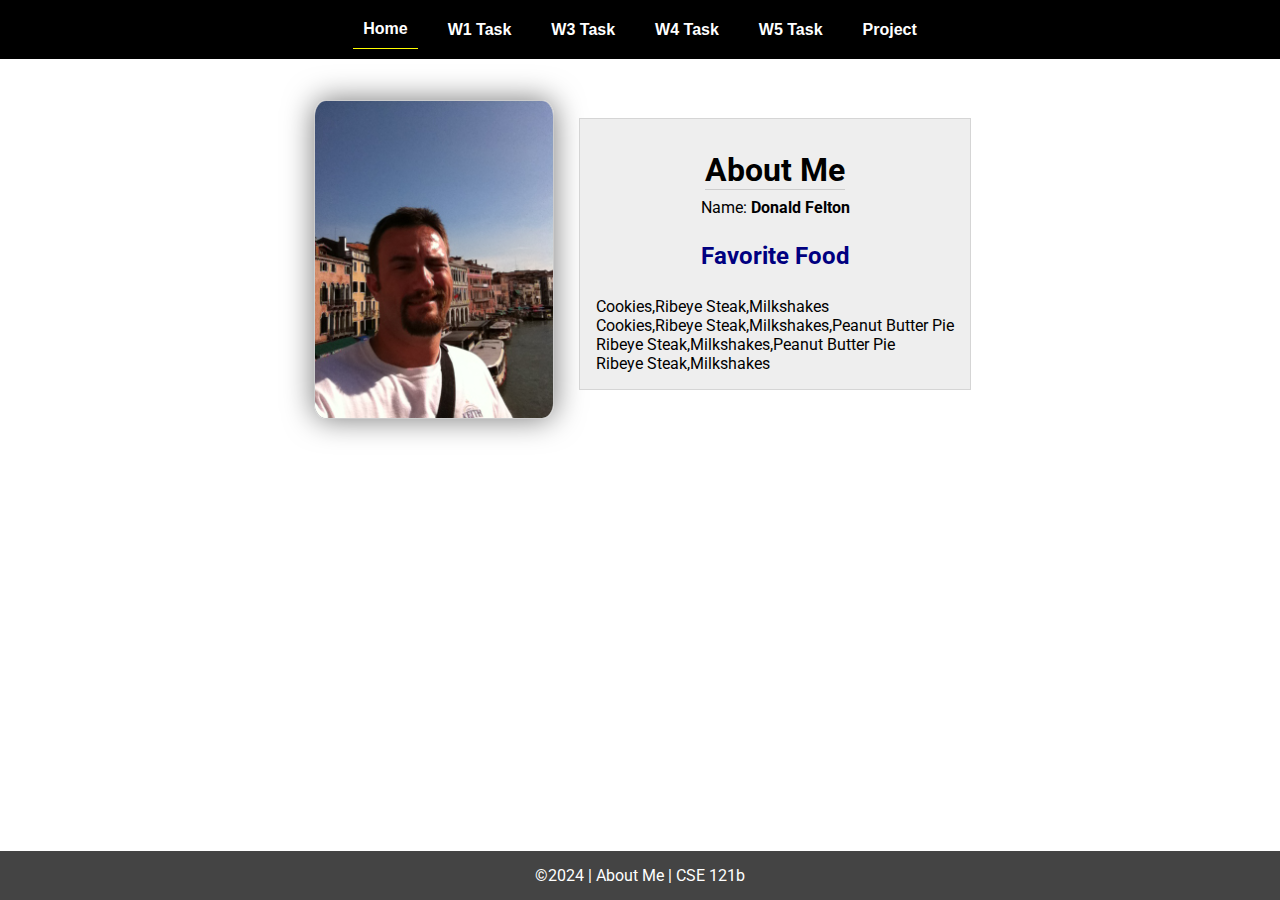
<file: index.html>
<!DOCTYPE html>
<html lang="en">

<head>
  <meta charset="UTF-8">
  <meta name="viewport" content="width=device-width, initial-scale=1.0">
  <title>About Me | CSE 121b | W02: Programming Tasks</title>
  <link rel="preconnect" href="https://fonts.googleapis.com">
  <link rel="preconnect" href="https://fonts.gstatic.com" crossorigin>
  <link href="https://fonts.googleapis.com/css2?family=Roboto:wght@400;600&display=swap"
    rel="stylesheet">
  <link rel="stylesheet" href="styles/main.css">
</head>

<body>
  <nav>
    <ul id="menu">
      <li><a id="toggleMenu">&equiv;</a></li>
      <li><a href="index.html" class="active">Home</a></li>
      <li><a href="w01-task.html">W1 Task</a></li>
      <li><a href="w03-task.html">W3 Task</a></li>
      <li><a href="w04-task.html">W4 Task</a></li>
      <li><a href="w05-task.html">W5 Task</a></li>
      <li><a href="project.html">Project</a></li>
    </ul>
  </nav>
  <main id="home">
    <picture>
      <img src="images/placeholder.png" alt="Placeholder Image">
    </picture>
    <section>
      <h1>About Me</h1>
      <div class="info">Name: <span id="name"></span></div>
      <h2>Favorite Food</h2>
      <div class="block" id="food"></div>
    </section>
  </main>
  <footer>
    &copy;<span id="year"></span> | About Me | CSE 121b
  </footer>
  <script src="scripts/main.js"></script>
  <script src="scripts/w02-task.js"></script>
</body>

</html>
</file>
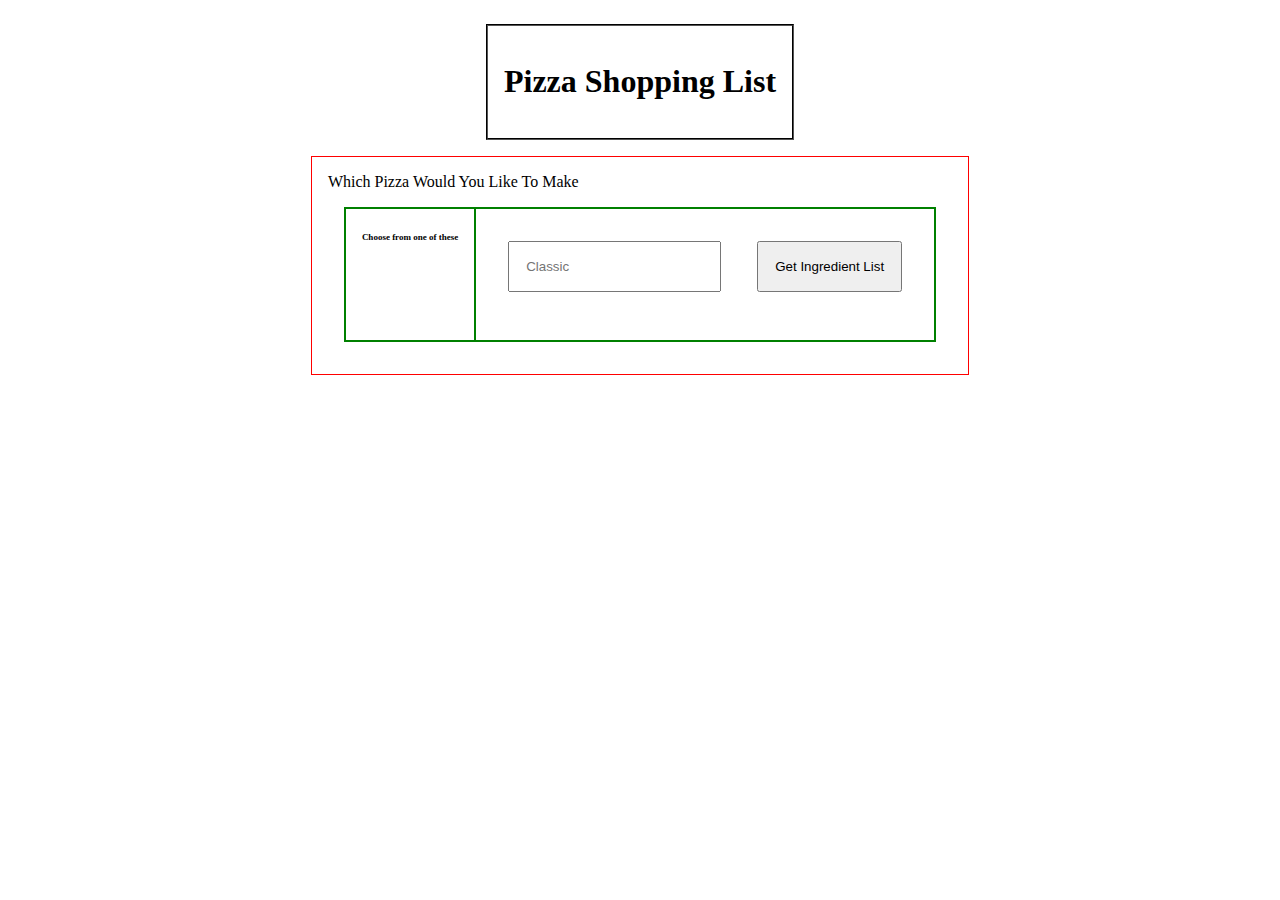
<file: project.html>
<!DOCTYPE html>
<html lang="en">
<head>
    <meta charset="UTF-8">
    <meta name="viewport" content="width=device-width, initial-scale=1.0">
    <link rel="stylesheet" href="styles/finalStyling.css">
    <title>CSE112b Final Project- Grocery list</title>
</head>
<header>
    <h1>Pizza Shopping List</h1>
</header>
<body>
    <main>
        <label for="recipe">Which Pizza Would You Like To Make</label>
        <div>
            <section>
                <h2>Choose from one of these</h2>
                <ul id="choices"></ul>
            </section>
            <section id="ingredients">
                <input type="text" id="recipe" placeholder="Classic">
                <button type="submit">Get Ingredient List</button>
                <ul id="list"></ul>
            </section>
        </div>
    </main>
    <script src="scripts/final.js"></script>
</body>
</html>
</file>
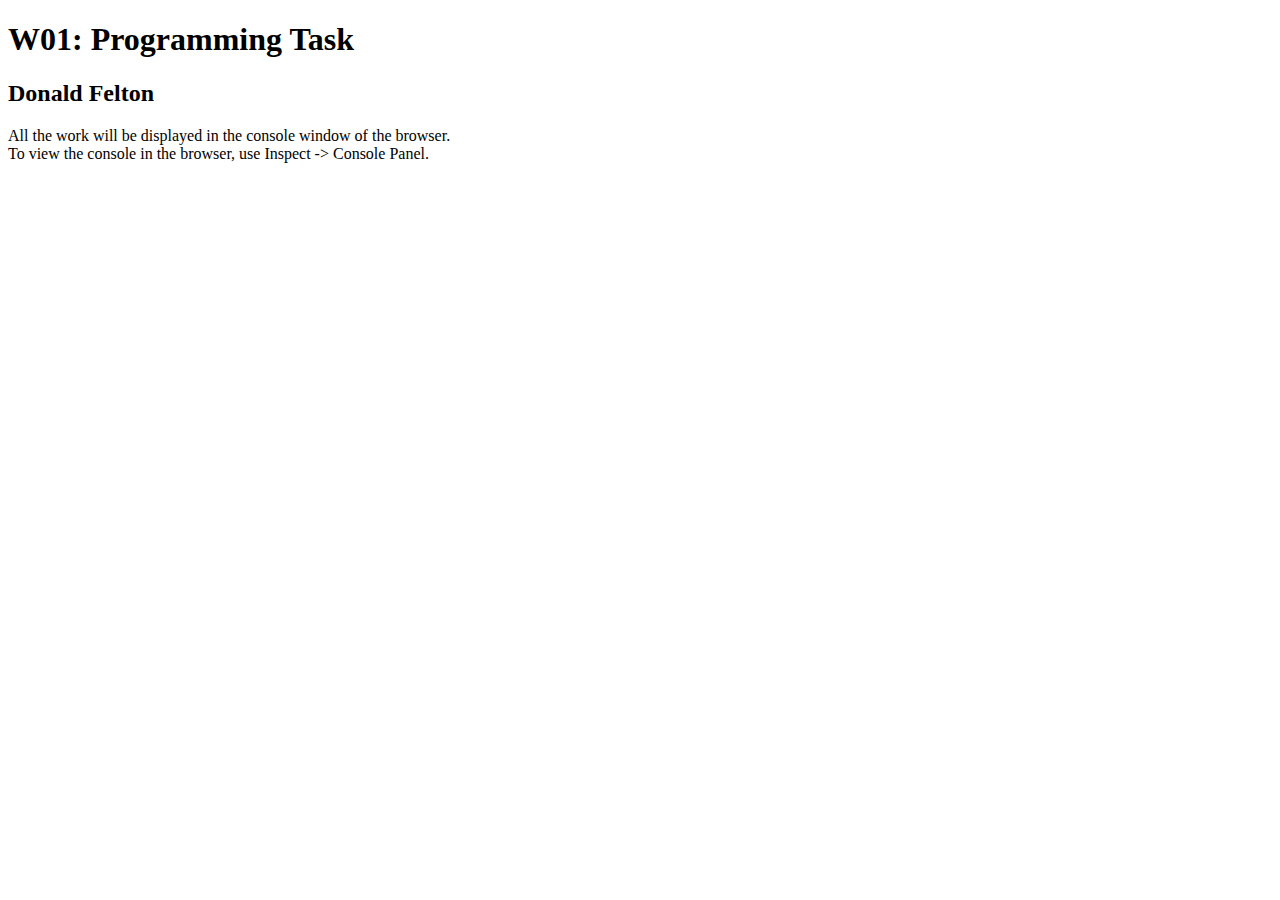
<file: w01-task.html>
<!DOCTYPE html>
<html lang="en">

<head>
  <meta charset="UTF-8">
  <meta name="viewport" content="width=device-width, initial-scale=1.0">
  <title>W01: Programming Task</title>
</head>

<body>
  <h1>W01: Programming Task</h1>
  <h2>Donald Felton</h2>
  <p>All the work will be displayed in the console window of the browser.
    <br>To view the console in the browser, use Inspect -> Console Panel.
  </p>

  <script src="w01-task.js"></script>

</body>
</html>
</file>
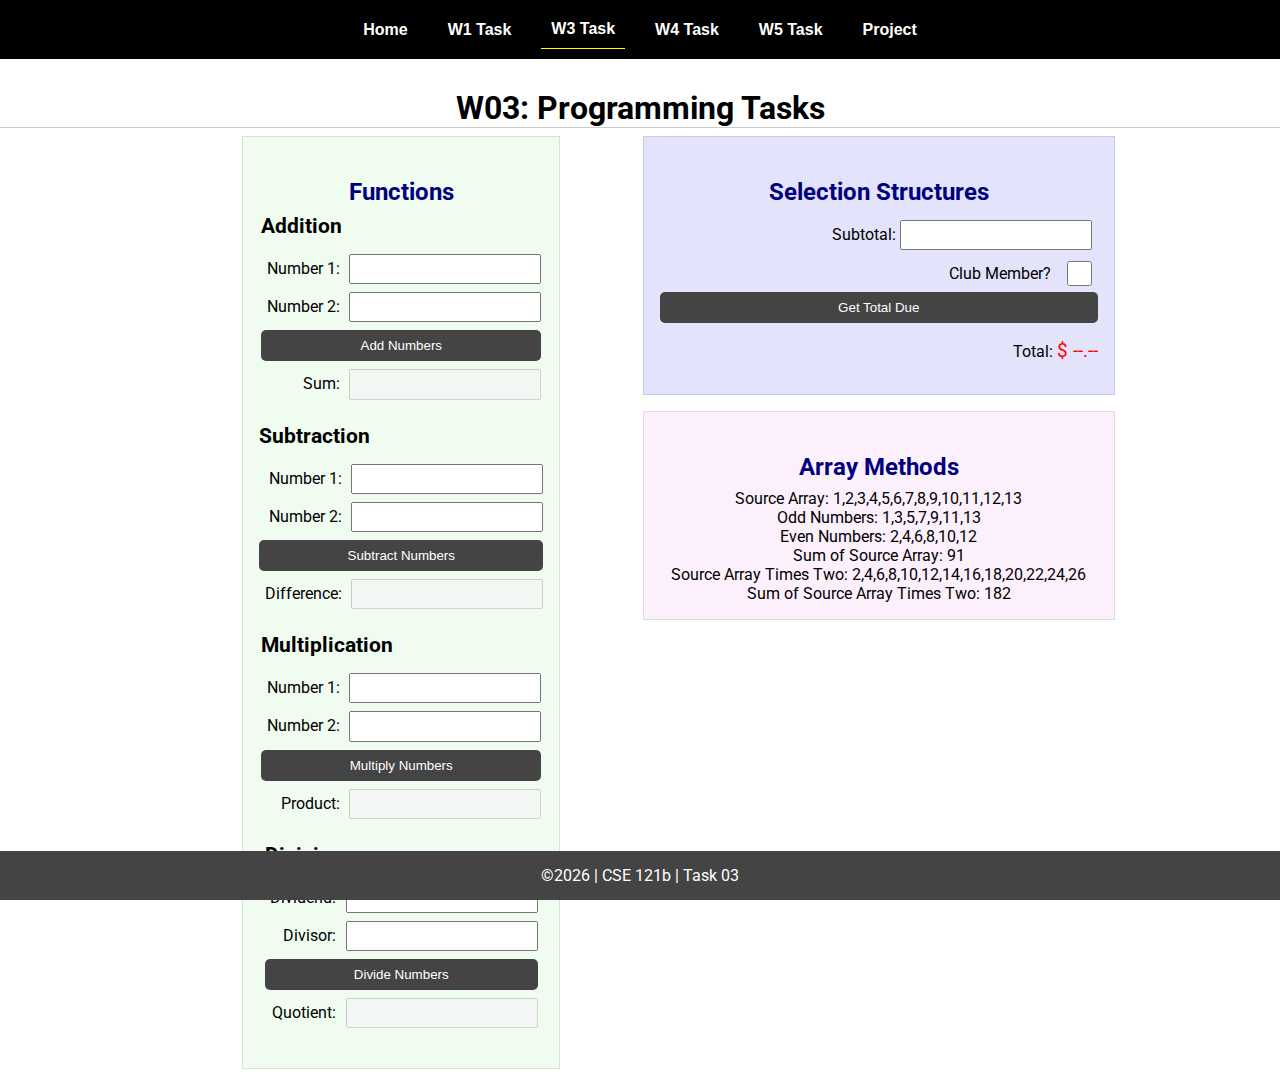
<file: w03-task.html>
<!DOCTYPE html>
<html lang="en">

<head>
    <meta charset="UTF-8">
    <meta name="viewport" content="width=device-width, initial-scale=1.0">
    <title>CSE 121b | W03: Programming Tasks</title>
    <link rel="preconnect" href="https://fonts.googleapis.com">
    <link rel="preconnect" href="https://fonts.gstatic.com" crossorigin>
    <link href="https://fonts.googleapis.com/css2?family=Roboto:wght@400;600&display=swap"
        rel="stylesheet">
    <link rel="stylesheet" href="styles/main.css">
</head>

<body>
    <nav>
        <ul id="menu">
            <li><a id="toggleMenu">&equiv;</a></li>
            <li><a href="index.html">Home</a></li>
            <li><a href="w01-task.html">W1 Task</a></li>
            <li><a href="w03-task.html" class="active">W3 Task</a></li>
            <li><a href="w04-task.html">W4 Task</a></li>
            <li><a href="w05-task.html">W5 Task</a></li>
            <li><a href="project.html">Project</a></li>
        </ul>
    </nav>>
    <header>
        <h1>W03: Programming Tasks</h1>
    </header>
    <main id="task3">
        <section id="section1">
            <h2>Functions</h2>
            <article>
                <h3>Addition</h3>
                <div>
                    <label for="add1">Number 1:</label>
                    <input type="text" id="add1" name="add1">
                </div>
                <div>
                    <label for="add2">Number 2:</label>
                    <input type="text" id="add2" name="add2">
                </div>
                <div>
                    <input type="button" id="addNumbers" value="Add Numbers">
                </div>
                <div>
                    <label for="sum">Sum:</label>
                    <input type="text" id="sum" name="sum" disabled>
                </div>
            </article>
            <article>
                <h3>Subtraction</h3>
                <div>
                    <label for="subtract1">Number 1:</label>
                    <input type="text" id="subtract1" name="subtract1">
                </div>
                <div>
                    <label for="subtract2">Number 2:</label>
                    <input type="text" id="subtract2" name="subtract2">
                </div>
                <div>
                    <input type="button" id="subtractNumbers" value="Subtract Numbers">
                </div>
                <div>
                    <label for="difference">Difference:</label>
                    <input type="text" id="difference" name="difference" disabled>
                </div>
            </article>
            <article>
                <h3>Multiplication</h3>
                <div>
                    <label for="factor1">Number 1:</label>
                    <input type="text" id="factor1" name="factor1">
                </div>
                <div>
                    <label for="factor2">Number 2:</label>
                    <input type="text" id="factor2" name="factor2">
                </div>
                <div>
                    <input type="button" id="multiplyNumbers" value="Multiply Numbers">
                </div>
                <div>
                    <label for="product">Product:</label>
                    <input type="text" id="product" name="product" disabled>
                </div>
            </article>
            <article>
                <h3>Division</h3>
                <div>
                    <label for="dividend">Dividend:</label>
                    <input type="text" id="dividend" name="dividend">
                </div>
                <div>
                    <label for="divisor">Divisor:</label>
                    <input type="text" id="divisor" name="divisor">
                </div>
                <div>
                    <input type="button" id="divideNumbers" value="Divide Numbers">
                </div>
                <div>
                    <label for="quotient">Quotient:</label>
                    <input type="text" id="quotient" name="quotient" disabled>
                </div>
            </article>
        </section>
        <div>
            <section id="section2">
                <h2>Selection Structures</h2>
                <label class="right">Subtotal:
                    <input type="number" id="subtotal" size="5">
                </label>
                <label class="middle right">
                    Club Member?
                    <input type="checkbox" id="member">
                </label>
                <div class="right">
                    <input type="button" id="getTotal" value="Get Total Due">
                </div>
                <div class="right">Total:
                    <span class="larger" id="total">$ --.--</span>
                </div>
            </section>
            <section id="section3">
                <h2>Array Methods</h2>
                <p>
                    Source Array: <span id="array"></span>
                </p>
                <p>
                    Odd Numbers: <span id="odds"></span>
                </p>
                <p>
                    Even Numbers: <span id="evens"></span>
                </p>
                <p>
                    Sum of Source Array: <span id="sumOfArray"></span>
                </p>
                <p>
                    Source Array Times Two: <span id="multiplied"></span>
                </p>
                <p>
                    Sum of Source Array Times Two: <span id="sumOfMultiplied"></span>
                </p>
            </section>
        </div>
    </main>
    <footer>
        &copy;<span id="year"></span> | CSE 121b | Task 03
    </footer>
    <script src="scripts/main.js"></script>
    <script>
        document.getElementById("year").innerHTML = new Date().getFullYear();
    </script>
    <script src="scripts/w03-task.js"></script>
</body>

</html>
</file>
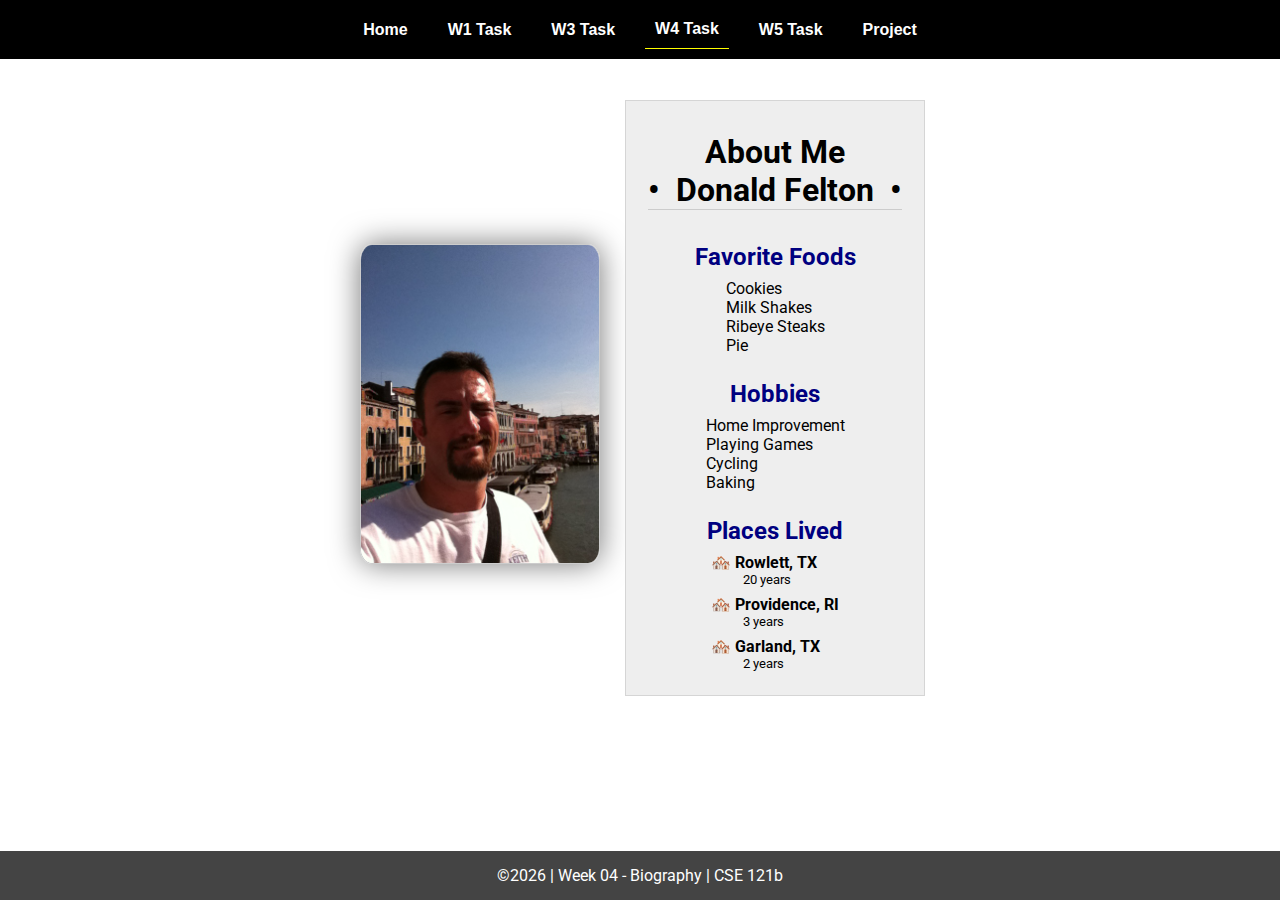
<file: w04-task.html>
<!DOCTYPE html>
<html lang="en">

<head>
  <meta charset="UTF-8">
  <meta name="viewport" content="width=device-width, initial-scale=1.0">
  <title>CSE 121b | W04: Programming Tasks</title>
  <link rel="preconnect" href="https://fonts.googleapis.com">
  <link rel="preconnect" href="https://fonts.gstatic.com" crossorigin>
  <link href="https://fonts.googleapis.com/css2?family=Roboto:wght@400;600&display=swap"
    rel="stylesheet">
  <link rel="stylesheet" href="styles/main.css">
</head>

<body>
  <nav>
    <ul id="menu">
      <li><a id="toggleMenu">&equiv;</a></li>
      <li><a href="index.html">Home</a></li>
      <li><a href="w01-task.html">W1 Task</a></li>
      <li><a href="w03-task.html">W3 Task</a></li>
      <li><a href="w04-task.html" class="active">W4 Task</a></li>
      <li><a href="w05-task.html">W5 Task</a></li>
      <li><a href="project.html">Project</a></li>
    </ul>
  </nav>
  <main id="home">
    <picture>
      <img id="photo" src="images/placeholder.png" alt="Placeholder Image">
    </picture>
    <section>
      <h1>About Me<br>• &nbsp;<span id="name"></span>&nbsp; •</h1>
      <h2>Favorite Foods</h2>
      <ul id="favorite-foods"></ul>
      <h2>Hobbies</h2>
      <ul id="hobbies"></ul>
      <h2>Places Lived</h2>
      <dl id="places-lived"></dl>
    </section>
  </main>

  <footer>
    &copy;<span id="year"></span> | Week 04 - Biography | CSE 121b
  </footer>
  <script src="scripts/main.js"></script>
  <script>
    document.getElementById("year").innerHTML = new Date().getFullYear();
  </script>
  <script src="scripts/w04-task.js"></script>
</body>

</html>
</file>
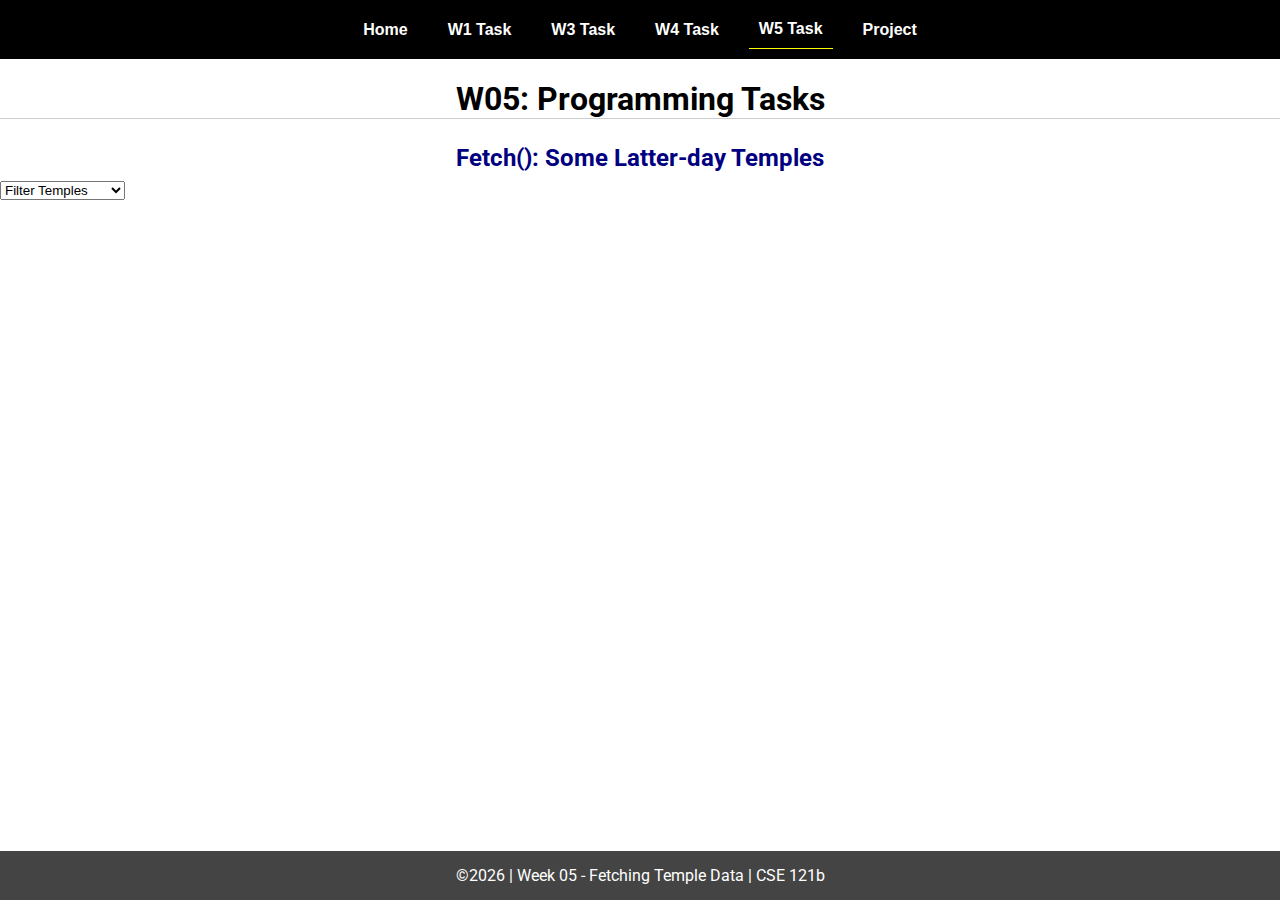
<file: w05-task.html>
<!DOCTYPE html>
<html lang="en">

<head>
  <meta charset="UTF-8">
  <meta name="viewport" content="width=device-width, initial-scale=1.0">
  <title>CSE 121b | W05: Programming Tasks</title>
  <link rel="preconnect" href="https://fonts.googleapis.com">
  <link rel="preconnect" href="https://fonts.gstatic.com" crossorigin>
  <link href="https://fonts.googleapis.com/css2?family=Roboto:wght@400;600&display=swap"
    rel="stylesheet">
  <link rel="stylesheet" href="styles/main.css">
</head>

<body>
  <nav>
    <ul id="menu">
      <li><a id="toggleMenu">&equiv;</a></li>
      <li><a href="index.html">Home</a></li>
      <li><a href="w01-task.html">W1 Task</a></li>
      <li><a href="w03-task.html">W3 Task</a></li>
      <li><a href="w04-task.html">W4 Task</a></li>
      <li><a href="w05-task.html" class="active">W5 Task</a></li>
      <li><a href="project.html">Project</a></li>
    </ul>
  </nav>
  <main id="gridly">
    <h1>W05: Programming Tasks</h1>
    <h2>Fetch(): Some Latter-day Temples</h2>

    <select id="filtered" title="Choose a data filter.">
      <option value="" disabled selected>Filter Temples</option>
      <option value="utah">Utah</option>
      <option value="notutah">Outside of Utah</option>
      <option value="older">Built Before 1950</option>
      <option value="all">No Filter</option>
    </select>

    <div id="temples">
    </div>
  </main>


  <footer>
    &copy;<span id="year"></span> | Week 05 - Fetching Temple Data | CSE 121b
  </footer>
  <script src="scripts/main.js"></script>
  <script>
    document.getElementById("year").innerHTML = new Date().getFullYear();
  </script>
  <script src="scripts/w05-task.js"></script>
</body>

</html>
</file>
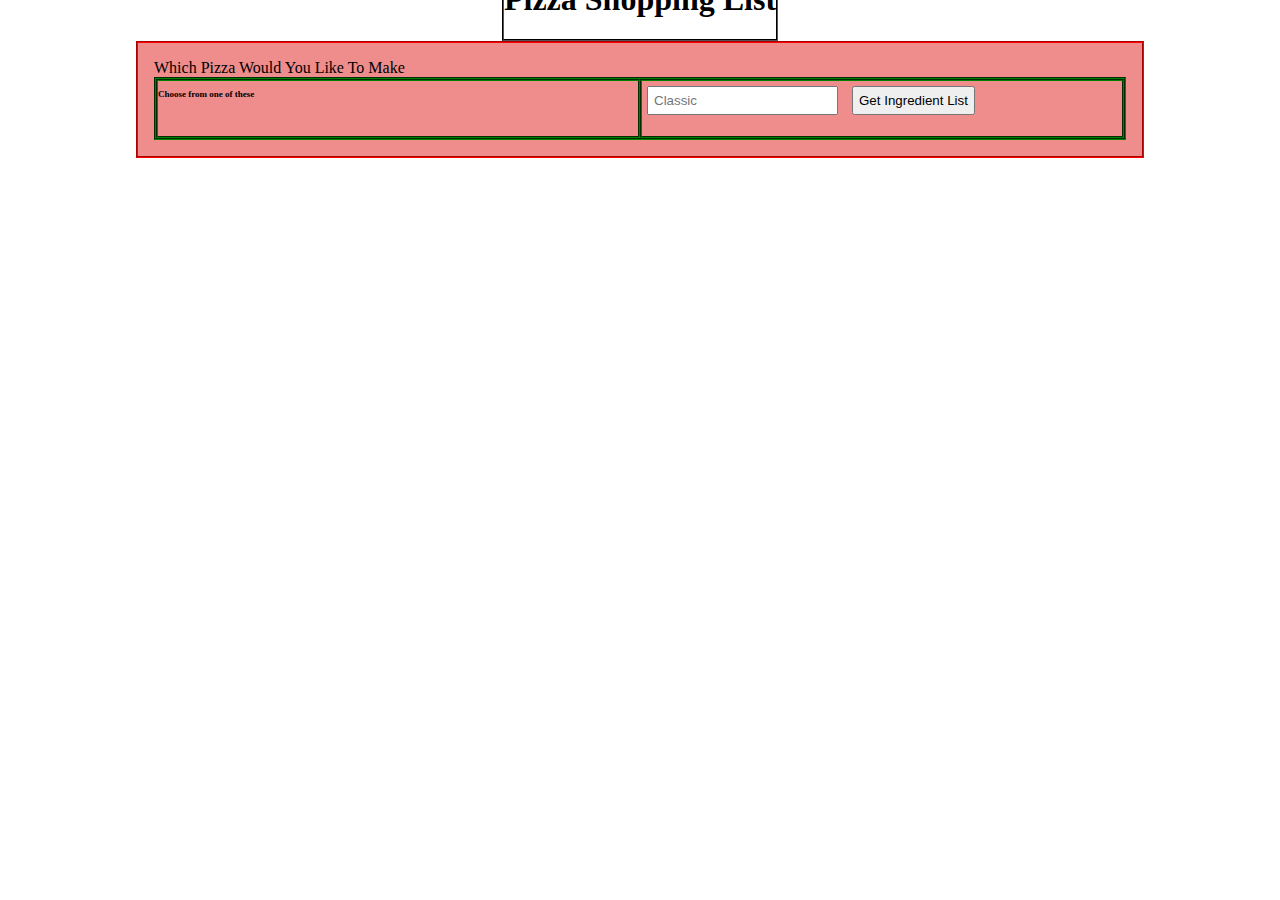
<file: finalProject/final.html>
<!DOCTYPE html>
<html lang="en">
<head>
    <meta charset="UTF-8">
    <meta name="viewport" content="width=device-width, initial-scale=1.0">
    <link rel="stylesheet" href="finalStyling.css">
    <title>CSE112b Final Project- Grocery list</title>
</head>
<header>
    <h1>Pizza Shopping List</h1>
</header>
<body>
    <main>
        <label for="recipe">Which Pizza Would You Like To Make</label>
        <div>
            <section>
                <h2>Choose from one of these</h2>
                <ul id="choices"></ul>
            </section>
            <section id="ingredients">
                <input type="text" id="recipe" placeholder="Classic">
                <button type="submit">Get Ingredient List</button>
                <ul id="list"></ul>
            </section>
        </div>
    </main>
    <script src="final.js"></script>
</body>
</html>
</file>
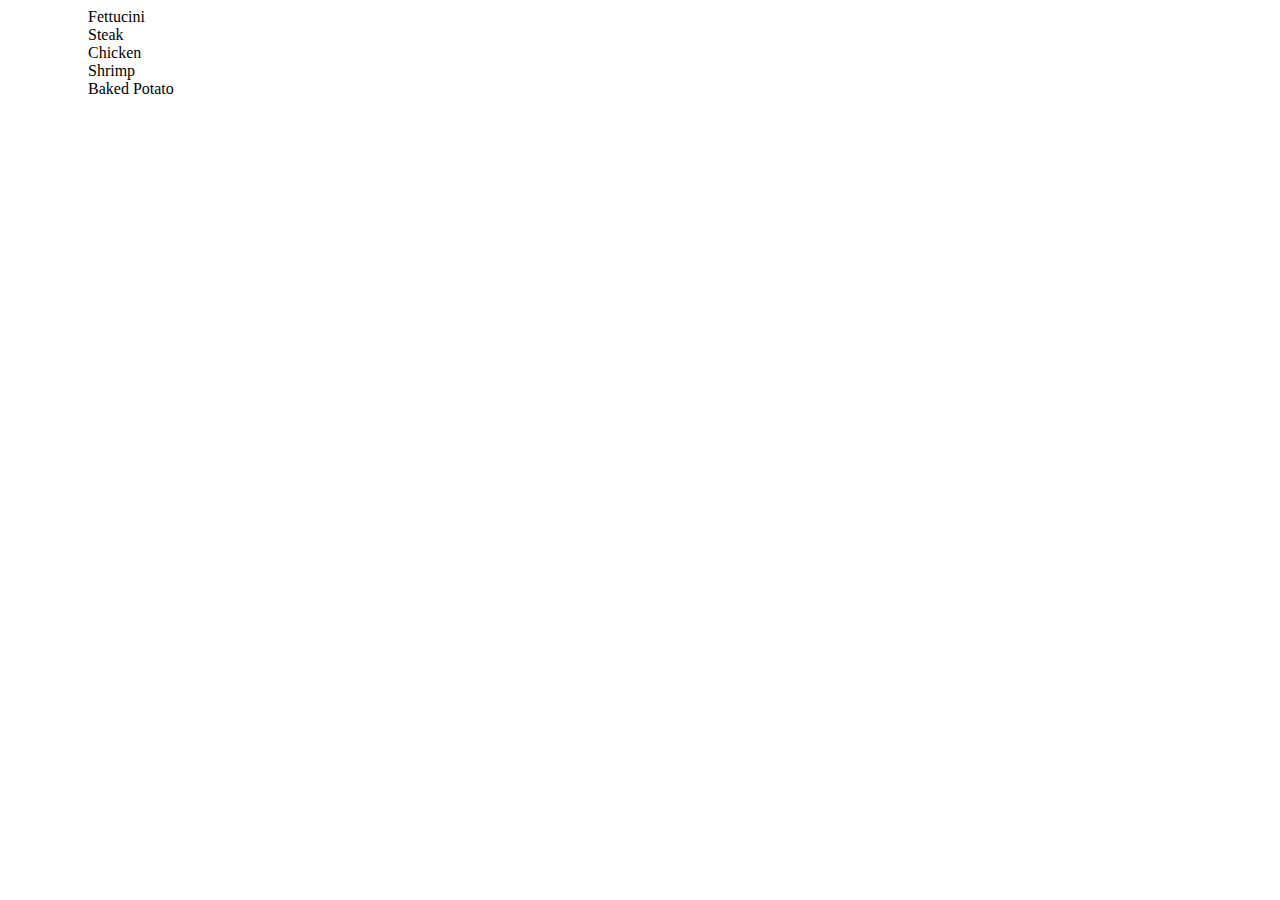
<file: lesson4/loops.html>
<!-- loops.html -->
<html>
  <head>
    <title>Loop Activities</title>
    <script src="loops.js" defer></script>
  </head>
  <body>
    <ul id="favorite-foods"></ul>
    <dl id="places-lived"></dl>
  </body>
</html>
</file>
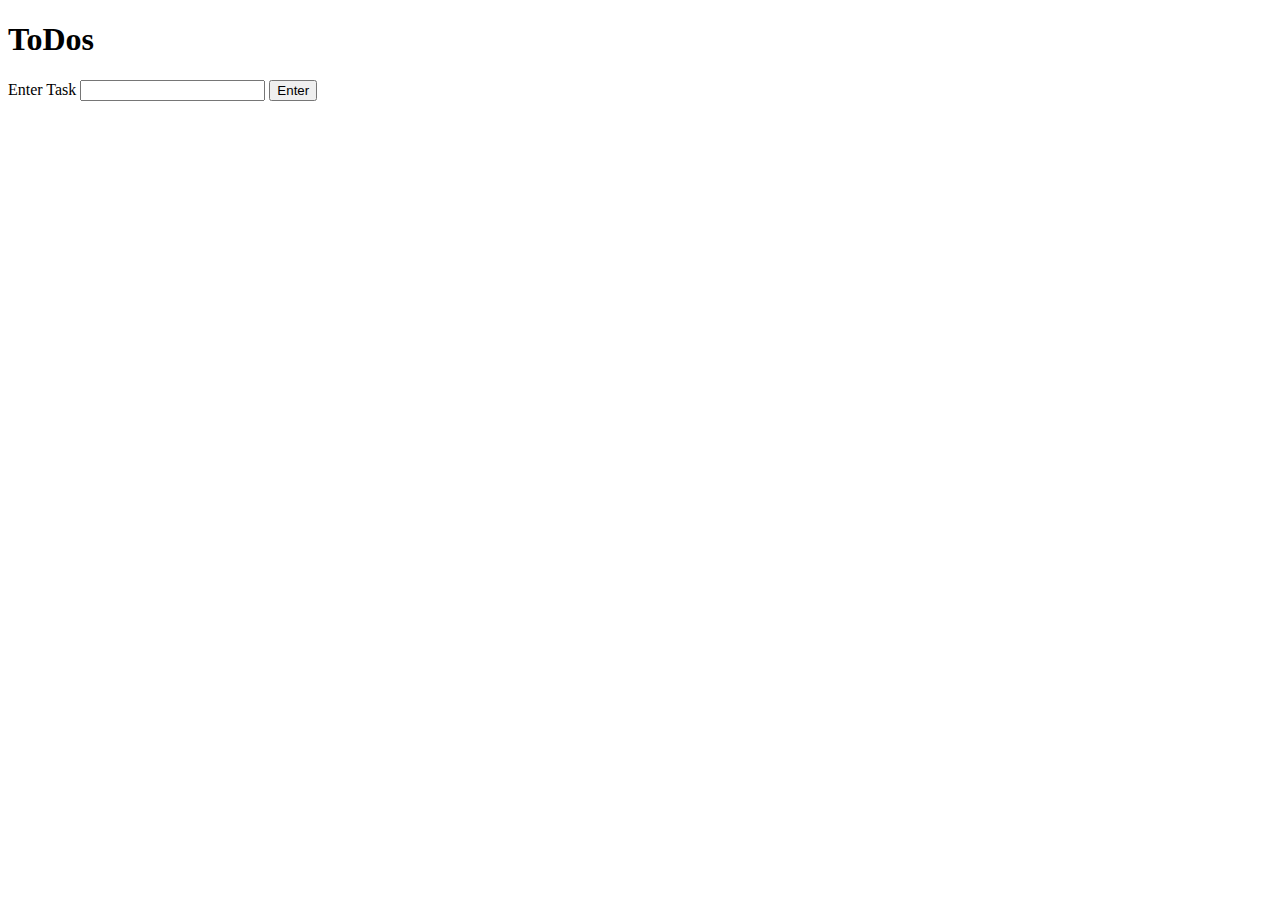
<file: week3/events.html>
<!-- events.html -->
<!DOCTYPE html>
<html lang="en">
  <head>
    <meta charset="UTF-8" />
    <meta http-equiv="X-UA-Compatible" content="IE=edge" />
    <meta name="viewport" content="width=device-width, initial-scale=1.0" />
    <title>Events practice: ToDos</title>
    <style>
      .todos {
        width: 300px;
      }
      .todos > li {
        display: flex;
        justify-content: space-between;
        align-items: center;
        border: 1px solid;
        padding: 0.5em;
      }
      .todos p {
        margin: 0;
      }
      .todos span {
        cursor: pointer;
      }
      .strike {
        text-decoration: line-through;
        color: gray;
      }
    </style>
  </head>
  <body>
    <h1>ToDos</h1>
    <section>
      <label for="todo">Enter Task</label>
      <input name="todo" id="todo" />
      <button id="submitTask">Enter</button>
    </section>
    <ul id="todoList" class="todos"></ul>
    <script src="events.js"></script>
  </body>
</html>
</file>
<file: styles/main.css>
/* Universal Selector */
* {
    margin: 0;
    padding: 0;
    box-sizing: border-box;
}

/* HTML Selectors */
body {
    font-family: 'Roboto', Helvetica, sans-serif;
}

nav {
    background-color: black;
    width: 100%;
    position: fixed;
    top: 0;
}

nav ul {
    display: flex;
    flex-direction: column;
    align-items: center;
    max-width: -moz-fit-content;
    max-width: fit-content;
    margin: 0 auto;
}

nav ul li {
    flex: 1 1 auto;
}

nav ul li:first-child {
    display: block;
    font-size: 2rem;
}

nav ul li:first-child a {
    padding: 1px 10px;
}

nav ul li {
    display: none;
    list-style: none;
    margin: 10px;
}

nav ul li a {
    display: block;
    padding: 10px;
    text-decoration: none;
    font-weight: 600;
    color: white;
    text-align: center;
    font-family: 'Arial Narrow', Arial, sans-serif;
}

nav ul li a:hover {
    background-color: #efefef;
    color: black;
}

h1,
h2 {
    text-align: center;
    margin: 1rem 0 .5rem;
}

h1 {
    border-bottom: 1px solid #ccc;
}

#gridly h1 {
    margin-top: 80px;
}

h2 {
    font-size: 1.5rem;
    color: navy;
    text-align: center;
    margin-top: 25px;
}

h3 {
    font-size: 1.3rem;
    margin-bottom: 1rem;
}

header {
    margin-top: 70px;
}

picture {
    margin: 0 auto;
}

picture img {
    width: 240px;
    height: auto;
    border-radius: 5%;
    border: 1px solid #ccc;
    box-shadow: 0 0 30px #777;
}

section {
    display: flex;
    flex-direction: column;
    align-items: center;
    margin: 0 auto 1rem;
    border: 1px solid rgba(0, 0, 0, .1);
    padding: 1rem;
    background-color: #eee;
}

article {
    margin-bottom: 1rem;
}

article div {
    margin-bottom: .5rem;
    text-align: right;
}

label {
    padding: .35rem;
}

input {
    padding: .35rem;
}

input[type="button"] {
    padding: .5rem;
    background-color: #444;
    color: white;
    border: none;
    border-radius: 5px;
    cursor: pointer;
    width: 100%
}

input[type="checkbox"] {
    width: 25px;
    height: 25px;
}

dt {
    font-weight: 700;
}

dt::before {
    content: "🏘️ ";
}

dd {
    margin: 0 0 .5rem 2rem;
    font-size: smaller;
}

footer {
    background-color: #444;
    color: white;
    padding: 15px;
    text-align: center;
    width: 100%;
    position: fixed;
    bottom: 0;
}

/* Class Selectors */
.active {
    border-bottom: 1px solid yellow;
}

.open li {
    display: block;
}

.block {
    display: block;
}

.larger {
    font-size: larger;
    color: red;
}

.right {
    width: 100%;
    text-align: right;
}

.middle {
    display: flex;
    align-items: center;
    justify-content: right;
    gap: 1rem;
}

/* ID Selectors */

#home {
    margin-top: 125px;
    display: grid;
    grid-template-columns: 1fr;
    grid-gap: 20px;
    align-items: center;
    justify-content: center;
}


#section1 {
    background-color: rgb(225, 250, 225, .5);
}

#section2 {
    background-color: rgba(200, 200, 250, 0.5);

}

#section2 div {
    margin-bottom: 1rem;
}

#section3 {
    background-color: rgb(250, 225, 250, .5);
}

#sortBy {
    appearance: none;
    display: flex;
    padding: .5rem;
    background-color: #eee;
    color: #444;
    font-weight: 700;
    margin: 1rem auto;
    width: 200px;
    border: 1px solid rgba(0, 0, 0, .2);
    text-align: center;
}

#sortBy option:disabled {
    font-style: italic;
    padding: 1rem;
    background-color: #111;
    color: #eee;
}

#temples {
    display: grid;
    grid-template-columns: repeat(auto-fit, minmax(320px, 1fr));
    grid-gap: .5rem;
    align-items: center;
    margin-bottom: 3rem;
}

#temples article {
    height: 250px;
    margin: .5rem;
    border: 1px solid rgba(0, 0, 0, .1);
    padding: 1rem;
    background-color: #eee;
    display: flex;
    flex-direction: column;
    align-items: center;
    justify-content: center;
}

#temples h4 {
    color: navy;
    font-size: smaller;
}


#temples img {
    width: 250px;
    height: auto;
    box-shadow: 0 0 30px #777;
    margin: .5rem;
}

/* Media Queries */
@media only screen and (min-width: 32.5em) {
    nav ul {
        flex-direction: row;
    }

    nav ul li:first-child {
        display: none;
    }

    nav ul li {
        display: block;
    }

    section {
        min-width: 300px;
    }

    #home {
        margin: 100px auto 20px;
        grid-template-columns: 250px 1fr;
        max-width: -moz-fit-content;
        max-width: fit-content;
    }

    #task3 {
        display: grid;
        grid-template-columns: 1fr 1fr;
        grid-gap: 5px;
        margin: 0 auto;
        max-width: 950px;
    }

}
</file>
<file: styles/finalStyling.css>
header {
    border: 2px groove black;
    padding: 1rem;
    margin: 1rem;
    font-size: medium;
    text-align: center;
}

body {
    display: flex;
    flex-direction: column;
    align-items: center;
    justify-content: center;
}

h1 {
    font-size: 2rem;
    text-align: center;
}

main {
    border: 1px solid red;
    padding: 1rem;
    /* background-color: rgba(233, 94, 94, 0.712); */
}

div {
    display: flex;
    padding 1rem;
    border: 1px solid green;
    margin: 1rem;
}

section {
    border: 1px solid green;
    padding: 1rem;
}
input, button {
    padding: 1rem;
    margin: 1rem;
}

li {
    list-style: none;
}
h2 {
    font-size: xx-small;
}
</file>
<file: finalProject/finalStyling.css>
header {
    border: 2px groove black;
    font-size: medium;
}

body {
    height: 100px;
    display: flex;
    flex-direction: column;
    align-items: center;
    justify-content: center;
}

h1 {
    font-size: 2rem;
    text-align: center;
}

main {
    border: 2px groove red;
    padding: 1rem;
    background-color: rgba(233, 94, 94, 0.712);
}

div {
    display: flex;
    border: 2px groove green;
    margin: 2 rem;
}

section {
    border: 2px groove green;
    width: 30em;
}
input, button {
    padding: 5px;
    margin: 5px;
}

li {
    list-style: none;
}
h2 {
    font-size: xx-small;
}
</file>
